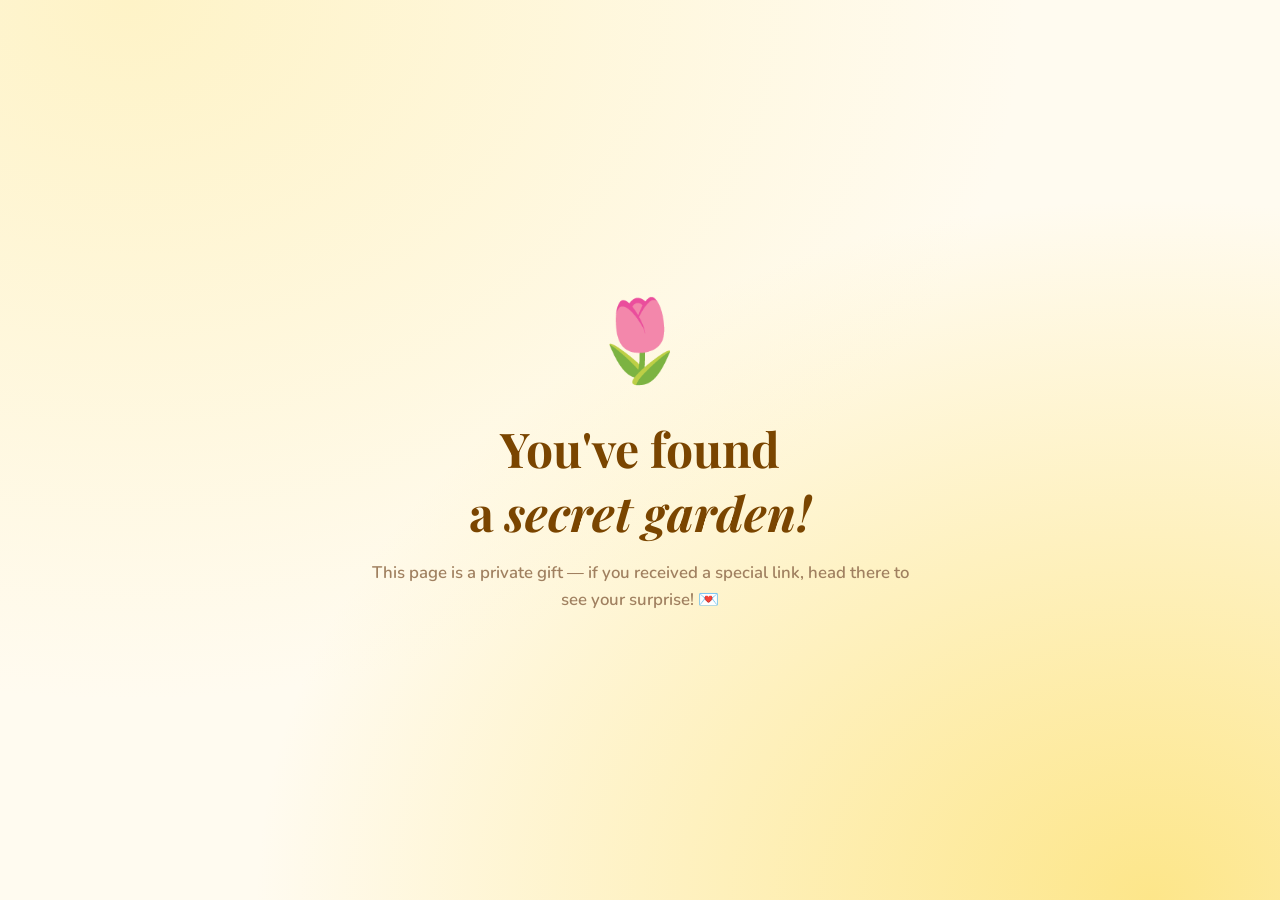
<file: tulip-gift/index.html>
<!DOCTYPE html>
<html lang="en">
<head>
  <meta charset="UTF-8" />
  <meta name="viewport" content="width=device-width, initial-scale=1.0" />
  <title>A Special Gift 🌷</title>
  <link rel="stylesheet" href="css/styles.css" />
  <style>
    :root {
      --bg:          #fffbf0;
      --heading:     #7a4500;
      --text:        #3d2b1f;
      --text-muted:  #a08060;
      --accent:      #f59e0b;
      --accent-text: #1a0e00;
      --card-bg:     #ffffff;
      --card-border: #fde8b0;
    }
    body {
      background: var(--bg);
      background-image:
        radial-gradient(ellipse at 10% 0%, #fef3c7 0%, transparent 55%),
        radial-gradient(ellipse at 90% 100%, #fde68a 0%, transparent 55%);
      justify-content: center;
      align-items: center;
      min-height: 100vh;
    }
    .landing {
      position: relative;
      z-index: 1;
      text-align: center;
      padding: 60px 24px;
      max-width: 600px;
      margin: 0 auto;
    }
    .landing .big-emoji {
      font-size: 5rem;
      display: block;
      margin-bottom: 20px;
    }
    .landing h1 {
      font-family: 'Playfair Display', Georgia, serif;
      font-size: clamp(2rem, 7vw, 3rem);
      color: var(--heading);
      margin-bottom: 16px;
    }
    .landing p {
      font-family: 'Nunito', sans-serif;
      font-size: 1.05rem;
      color: var(--text-muted);
      font-weight: 600;
      line-height: 1.6;
    }
  </style>
  <link href="https://fonts.googleapis.com/css2?family=Playfair+Display:ital,wght@0,700;1,700&family=Nunito:wght@600;800&display=swap" rel="stylesheet" />
</head>
<body>
  <div class="petal-bg"></div>
  <div class="landing">
    <span class="big-emoji">🌷</span>
    <h1>You've found<br>a <em>secret garden!</em></h1>
    <p>This page is a private gift — if you received a special link, head there to see your surprise! 💌</p>
  </div>
  <script src="js/petals.js"></script>
</body>
</html>
</file>
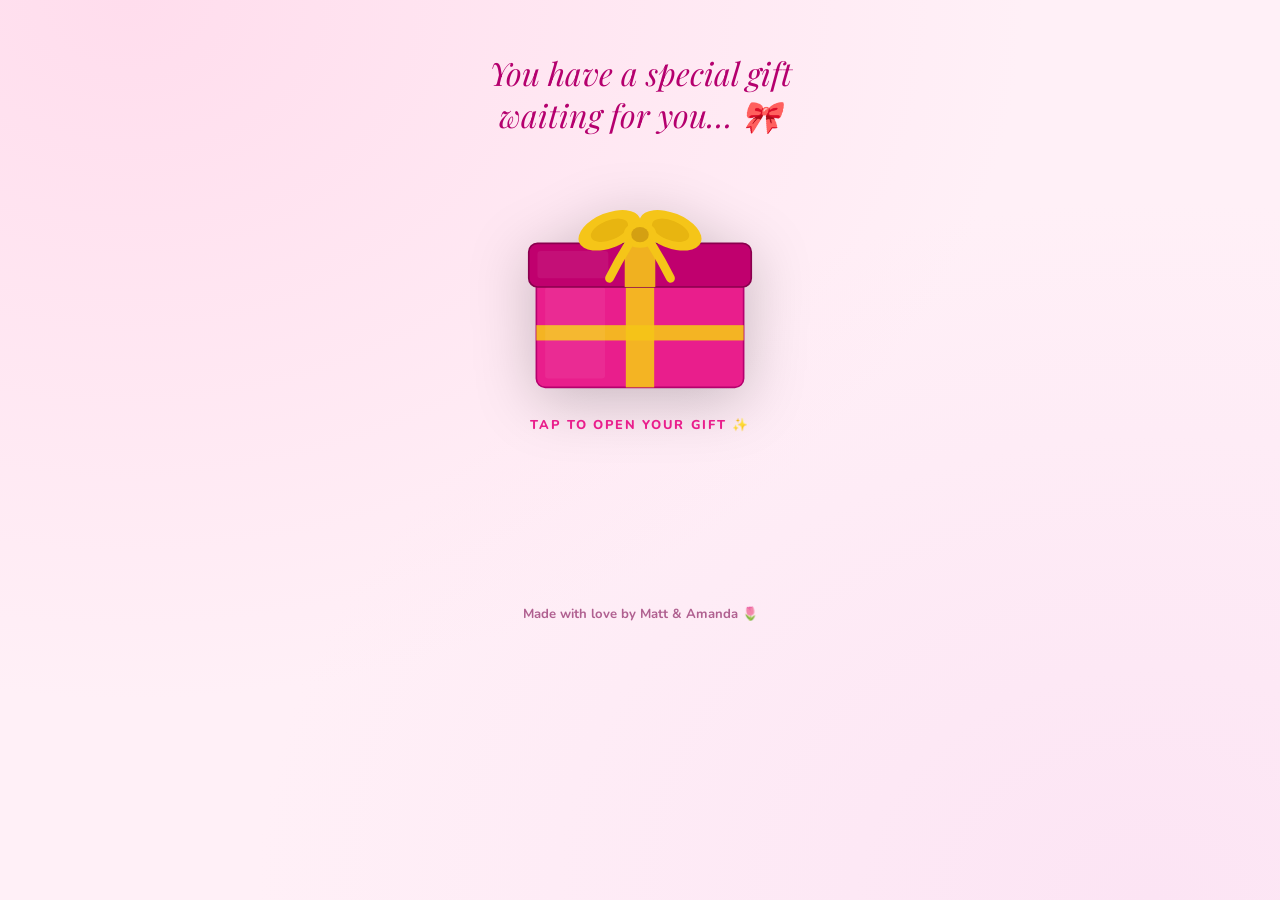
<file: tulip-gift/brittney/index.html>
<!DOCTYPE html>
<html lang="en">
<head>
  <meta charset="UTF-8" />
  <meta name="viewport" content="width=device-width, initial-scale=1.0" />
  <title>Happy Birthday, Brittney! 🎉</title>
  <link rel="stylesheet" href="../css/styles.css" />
  <style>
    :root {
      --bg:#fff0f7;--heading:#b5006e;--text:#2e0a20;
      --text-muted:#b06090;--accent:#e91e8c;--accent-text:#fff;
      --card-bg:#ffffff;--card-border:#f9c8e5;
    }
    body {
      background:var(--bg);
      background-image:
        radial-gradient(ellipse at 10% 0%,  #ffdded 0%, transparent 55%),
        radial-gradient(ellipse at 90% 100%, #fce4f4 0%, transparent 55%);
    }
    .tulip-card { transition: opacity 0.45s ease, transform 0.45s cubic-bezier(0.34,1.56,0.64,1); }
  </style>
</head>
<body>
  <div class="petal-bg" id="petalBg"></div>
  <section class="hero">
    <p class="prompt-text" id="promptText">You have a special gift<br>waiting for you… 🎀</p>
  </section>
  <div style="position:relative;z-index:1;display:flex;flex-direction:column;align-items:center;margin-bottom:8px;background:none;">
    <div class="gift-wrapper" id="giftWrapper" onclick="openBox()">
      <div class="shockwave" id="sw1"></div>
      <div class="shockwave shockwave2" id="sw2"></div>
      <svg class="box-svg" id="boxSvg" viewBox="0 0 220 210" xmlns="http://www.w3.org/2000/svg">
        <rect x="15" y="102" width="190" height="100" rx="8" fill="#e91e8c"/>
        <rect x="15" y="102" width="190" height="100" rx="8" fill="none" stroke="#b5006e" stroke-width="1.5"/>
        <rect x="97"  y="102" width="26" height="100" fill="#f5c518" opacity="0.9"/>
        <rect x="15"  y="145" width="190" height="14"  fill="#f5c518" opacity="0.9"/>
        <rect x="23"  y="110" width="55"  height="84"  rx="3" fill="white" opacity="0.06"/>
        <g id="lid-group">
          <rect x="8"   y="70" width="204" height="40" rx="8" fill="#c0006e"/>
          <rect x="8"   y="70" width="204" height="40" rx="8" fill="none" stroke="#8a004e" stroke-width="1.5"/>
          <rect x="96"  y="70" width="28"  height="40" fill="#f5c518" opacity="0.9"/>
          <rect x="16"  y="77" width="65"  height="25" rx="3" fill="white" opacity="0.06"/>
          <ellipse cx="82"  cy="58" rx="30" ry="16" fill="#f5c518" transform="rotate(-22 82 58)"/>
          <ellipse cx="82"  cy="58" rx="18" ry="9"  fill="#e8b510" transform="rotate(-22 82 58)"/>
          <ellipse cx="138" cy="58" rx="30" ry="16" fill="#f5c518" transform="rotate(22 138 58)"/>
          <ellipse cx="138" cy="58" rx="18" ry="9"  fill="#e8b510" transform="rotate(22 138 58)"/>
          <ellipse cx="110" cy="62" rx="15" ry="12" fill="#f5c518"/>
          <ellipse cx="110" cy="62" rx="8"  ry="7"  fill="#d4a012"/>
          <path d="M100 70 Q90 86 82 102"  stroke="#f5c518" stroke-width="8" fill="none" stroke-linecap="round"/>
          <path d="M120 70 Q130 86 138 102" stroke="#f5c518" stroke-width="8" fill="none" stroke-linecap="round"/>
        </g>
      </svg>
    </div>
    <div class="click-hint" id="clickHint">Tap to open your gift ✨</div>
    <div class="reveal-msg" id="revealMsg">
      <h2>Happy Birthday,<br><em>Brittney!</em> 🎀</h2>
      <p>We went international for your birthday! 🌷</p>
    </div>
  </div>

  <div class="post-reveal" id="postReveal">
    <div class="card" style="margin-top:32px;">
      <div class="card-label">A note from Matt &amp; Amanda</div>
      <p class="message">Brittney!! HAPPY BIRTHDAY!! 🎉🎀 Okay, we're very excited about this
        gift, and we hope you will be too — because we went international for
        your birthday this year. That's right. The Netherlands. For you.
        <br /><br />
        We picked out some truly gorgeous tulip bulbs because honestly, you
        deserve something that shows up and shows out every single year. That's
        kind of your thing, right? Just consistently bringing the energy,
        the love, and the good vibes — and now you've got flowers to match.
        <br /><br />
        Wishing you the best birthday yet. We love you so much! 🌷</p>
      <p class="signature">— Matt &amp; Amanda 💗</p>
    </div>

    <div class="gift-box">
      <div class="gift-reveal-card">
        <div class="gift-reveal-header">
          <h2>Dutch Tulip Bulbs from the Netherlands!</h2>
          <p>Premium bulbs hand-selected just for you — gorgeous color every spring.</p>
        </div>
        <div id="varietyGrid" style="background:rgba(255,255,255,0.96);border-radius:0 0 var(--radius) var(--radius);padding:clamp(16px,4vw,28px);"></div>
      </div>
    </div>

    <div class="origin-badge">
      <span class="origin-flag">🇳🇱</span>
      <div class="origin-text">
        <strong>Sourced from the Netherlands</strong>
        <span>Home of the world's finest tulip bulbs since the 1600s</span>
      </div>
    </div>

    <div class="cta-wrap">
      <a href="../pages/care-guide.html" class="cta-btn">
        <span class="btn-emoji">🌱</span>
        See Your Tulip Care Guide
      </a>
    </div>
  </div>

  <footer>Made with love by Matt &amp; Amanda 🌷</footer>

  <script>
    window.CONFETTI_COLORS = ['#e91e8c','#f5c518','#b5006e','#ffdded','#fff4a0','#ffadd8'];
    window.PAGE_KEY = 'brittney';
  </script>
  <script src="../js/tulips.js"></script>
  <script src="../js/reveal.js"></script>
  <script>
    var _base = window.openBox;
    window.openBox = function() {
      _base();
      setTimeout(function() {
        var pr = document.getElementById('postReveal');
        if (pr) {
          pr.classList.add('show');
          requestAnimationFrame(function() {
            requestAnimationFrame(function() {
              pr.style.opacity = '1';
              pr.style.transform = 'translateY(0)';
            });
          });
        }
      }, 1000);
      setTimeout(function() {
        var grid = document.getElementById('varietyGrid');
        if (!grid) return;
        window.buildVarietyGrid(window.PAGE_KEY, grid);
        window.animateCards();
      }, 1250);
    };
  </script>
</body>
</html>
</file>
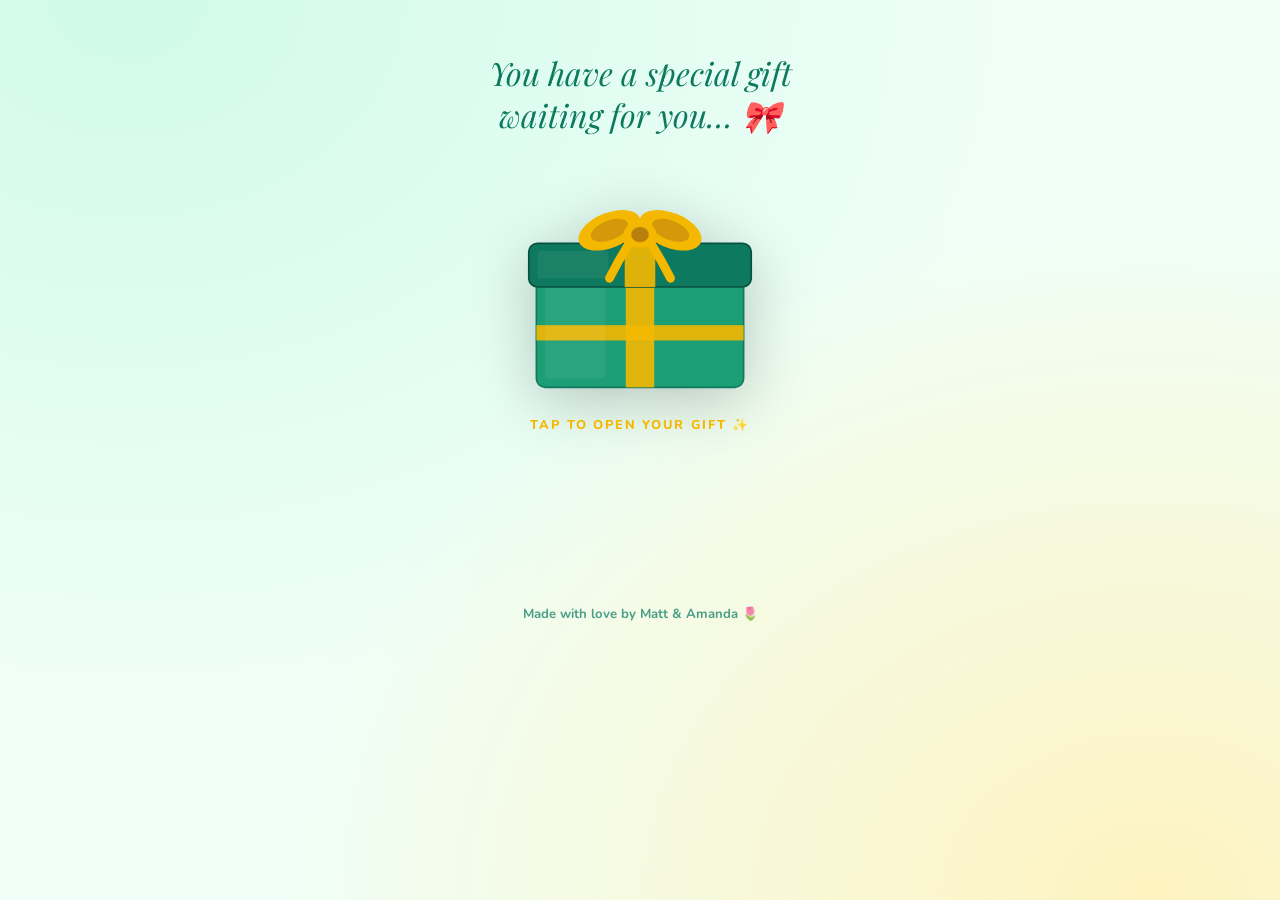
<file: tulip-gift/courtney/index.html>
<!DOCTYPE html>
<html lang="en">
<head>
  <meta charset="UTF-8" />
  <meta name="viewport" content="width=device-width, initial-scale=1.0" />
  <title>Happy Birthday, Courtney! 🎉</title>
  <link rel="stylesheet" href="../css/styles.css" />
  <style>
    :root {
      --bg:#f0fff8;--heading:#0d7a5f;--text:#0d2e26;
      --text-muted:#4a9e88;--accent:#f5b800;--accent-text:#1a1a00;
      --card-bg:#ffffff;--card-border:#b6f0de;
    }
    body {
      background:var(--bg);
      background-image:
        radial-gradient(ellipse at 10% 0%,  #d0faea 0%, transparent 55%),
        radial-gradient(ellipse at 90% 100%, #fef3c0 0%, transparent 55%);
    }
    .tulip-card { transition: opacity 0.45s ease, transform 0.45s cubic-bezier(0.34,1.56,0.64,1); }
  </style>
</head>
<body>
  <div class="petal-bg" id="petalBg"></div>
  <section class="hero">
    <p class="prompt-text" id="promptText">You have a special gift<br>waiting for you… 🎀</p>
  </section>
  <div style="position:relative;z-index:1;display:flex;flex-direction:column;align-items:center;margin-bottom:8px;background:none;">
    <div class="gift-wrapper" id="giftWrapper" onclick="openBox()">
      <div class="shockwave" id="sw1"></div>
      <div class="shockwave shockwave2" id="sw2"></div>
      <svg class="box-svg" id="boxSvg" viewBox="0 0 220 210" xmlns="http://www.w3.org/2000/svg">
        <rect x="15" y="102" width="190" height="100" rx="8" fill="#1d9e75"/>
        <rect x="15" y="102" width="190" height="100" rx="8" fill="none" stroke="#0d7a5f" stroke-width="1.5"/>
        <rect x="97"  y="102" width="26" height="100" fill="#f5b800" opacity="0.9"/>
        <rect x="15"  y="145" width="190" height="14"  fill="#f5b800" opacity="0.9"/>
        <rect x="23"  y="110" width="55"  height="84"  rx="3" fill="white" opacity="0.06"/>
        <g id="lid-group">
          <rect x="8"   y="70" width="204" height="40" rx="8" fill="#0d7a5f"/>
          <rect x="8"   y="70" width="204" height="40" rx="8" fill="none" stroke="#085040" stroke-width="1.5"/>
          <rect x="96"  y="70" width="28"  height="40" fill="#f5b800" opacity="0.9"/>
          <rect x="16"  y="77" width="65"  height="25" rx="3" fill="white" opacity="0.06"/>
          <ellipse cx="82"  cy="58" rx="30" ry="16" fill="#f5b800" transform="rotate(-22 82 58)"/>
          <ellipse cx="82"  cy="58" rx="18" ry="9"  fill="#d4980a" transform="rotate(-22 82 58)"/>
          <ellipse cx="138" cy="58" rx="30" ry="16" fill="#f5b800" transform="rotate(22 138 58)"/>
          <ellipse cx="138" cy="58" rx="18" ry="9"  fill="#d4980a" transform="rotate(22 138 58)"/>
          <ellipse cx="110" cy="62" rx="15" ry="12" fill="#f5b800"/>
          <ellipse cx="110" cy="62" rx="8"  ry="7"  fill="#b8800a"/>
          <path d="M100 70 Q90 86 82 102"  stroke="#f5b800" stroke-width="8" fill="none" stroke-linecap="round"/>
          <path d="M120 70 Q130 86 138 102" stroke="#f5b800" stroke-width="8" fill="none" stroke-linecap="round"/>
        </g>
      </svg>
    </div>
    <div class="click-hint" id="clickHint">Tap to open your gift ✨</div>
    <div class="reveal-msg" id="revealMsg">
      <h2>Happy Birthday,<br><em>Courtney!</em> 🎉</h2>
      <p>We got you something that keeps on giving! 🌷</p>
    </div>
  </div>

  <div class="post-reveal" id="postReveal">
    <div class="card" style="margin-top:32px;">
      <div class="card-label">A note from Matt &amp; Amanda</div>
      <p class="message">Courtney! Happy Birthday!! 🎉 We wanted to do something a little
        different this year — something that doesn't just last a day or get
        eaten in five minutes (though cake is great too, tbh).
        <br /><br />
        So we got you tulip bulbs. From the Netherlands. Yes, the actual
        Netherlands. Because you deserve something that's going to show up for
        you every single spring and remind you how awesome you are. Every year,
        a new bloom — just like you keep getting better with age. 😄
        <br /><br />
        Hope your birthday is as bright and beautiful as you are. We love you!</p>
      <p class="signature">— Matt &amp; Amanda 🎉</p>
    </div>

    <div class="gift-box">
      <div class="gift-reveal-card">
        <div class="gift-reveal-header">
          <h2>Dutch Tulip Bulbs from the Netherlands!</h2>
          <p>Premium bulbs hand-selected just for you — gorgeous color every spring.</p>
        </div>
        <div id="varietyGrid" style="background:rgba(255,255,255,0.96);border-radius:0 0 var(--radius) var(--radius);padding:clamp(16px,4vw,28px);"></div>
      </div>
    </div>

    <div class="origin-badge">
      <span class="origin-flag">🇳🇱</span>
      <div class="origin-text">
        <strong>Sourced from the Netherlands</strong>
        <span>Home of the world's finest tulip bulbs since the 1600s</span>
      </div>
    </div>

    <div class="cta-wrap">
      <a href="../pages/care-guide.html" class="cta-btn">
        <span class="btn-emoji">🌱</span>
        See Your Tulip Care Guide
      </a>
    </div>
  </div>

  <footer>Made with love by Matt &amp; Amanda 🌷</footer>

  <script>
    window.CONFETTI_COLORS = ['#1d9e75','#f5b800','#0d7a5f','#d0faea','#fff4a0','#6edcb4'];
    window.PAGE_KEY = 'courtney';
  </script>
  <script src="../js/tulips.js"></script>
  <script src="../js/reveal.js"></script>
  <script>
    var _base = window.openBox;
    window.openBox = function() {
      _base();
      setTimeout(function() {
        var pr = document.getElementById('postReveal');
        if (pr) {
          pr.classList.add('show');
          requestAnimationFrame(function() {
            requestAnimationFrame(function() {
              pr.style.opacity = '1';
              pr.style.transform = 'translateY(0)';
            });
          });
        }
      }, 1000);
      setTimeout(function() {
        var grid = document.getElementById('varietyGrid');
        if (!grid) return;
        window.buildVarietyGrid(window.PAGE_KEY, grid);
        window.animateCards();
      }, 1250);
    };
  </script>
</body>
</html>
</file>
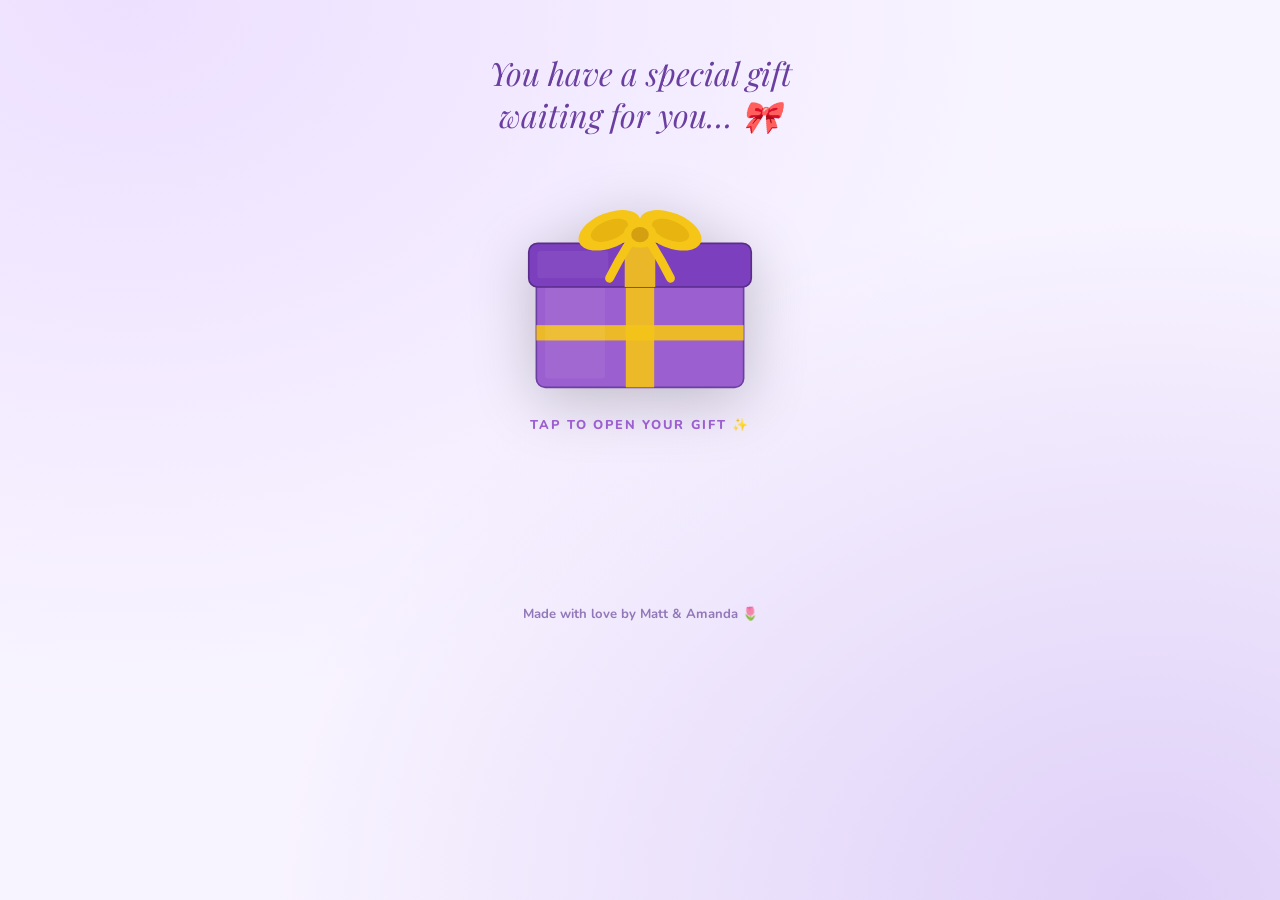
<file: tulip-gift/maw/index.html>
<!DOCTYPE html>
<html lang="en"> 
<head>
  <meta charset="UTF-8" />
  <meta name="viewport" content="width=device-width, initial-scale=1.0" />
  <title>Happy Mother's Day, Maw! 🌷</title>
  <link rel="stylesheet" href="../css/styles.css" />
  <style>
    :root {
      --bg:#f8f4ff;--heading:#6b3fa0;--text:#2d2040;
      --text-muted:#9278b8;--accent:#9b5fcf;--accent-text:#fff;
      --card-bg:#ffffff;--card-border:#e0cff5;
    }
    body {
      background:var(--bg);
      background-image:
        radial-gradient(ellipse at 10% 0%,  #ede0ff 0%, transparent 55%),
        radial-gradient(ellipse at 90% 100%, #dfd0f8 0%, transparent 55%);
    }
    .tulip-card { transition: opacity 0.45s ease, transform 0.45s cubic-bezier(0.34,1.56,0.64,1); }
  </style>
</head>
<body>
  <div class="petal-bg" id="petalBg"></div>
  <section class="hero">
    <p class="prompt-text" id="promptText">You have a special gift<br>waiting for you… 🎀</p>
  </section>
  <div style="position:relative;z-index:1;display:flex;flex-direction:column;align-items:center;margin-bottom:8px;background:none;">
    <div class="gift-wrapper" id="giftWrapper" onclick="openBox()">
      <div class="shockwave" id="sw1"></div>
      <div class="shockwave shockwave2" id="sw2"></div>
      <svg class="box-svg" id="boxSvg" viewBox="0 0 220 210" xmlns="http://www.w3.org/2000/svg">
        <rect x="15" y="102" width="190" height="100" rx="8" fill="#9b5fcf"/>
        <rect x="15" y="102" width="190" height="100" rx="8" fill="none" stroke="#6b3fa0" stroke-width="1.5"/>
        <rect x="97"  y="102" width="26" height="100" fill="#f5c518" opacity="0.9"/>
        <rect x="15"  y="145" width="190" height="14"  fill="#f5c518" opacity="0.9"/>
        <rect x="23"  y="110" width="55"  height="84"  rx="3" fill="white" opacity="0.06"/>
        <g id="lid-group">
          <rect x="8"   y="70" width="204" height="40" rx="8" fill="#7c3fbd"/>
          <rect x="8"   y="70" width="204" height="40" rx="8" fill="none" stroke="#5a2d8a" stroke-width="1.5"/>
          <rect x="96"  y="70" width="28"  height="40" fill="#f5c518" opacity="0.9"/>
          <rect x="16"  y="77" width="65"  height="25" rx="3" fill="white" opacity="0.06"/>
          <ellipse cx="82"  cy="58" rx="30" ry="16" fill="#f5c518" transform="rotate(-22 82 58)"/>
          <ellipse cx="82"  cy="58" rx="18" ry="9"  fill="#e8b510" transform="rotate(-22 82 58)"/>
          <ellipse cx="138" cy="58" rx="30" ry="16" fill="#f5c518" transform="rotate(22 138 58)"/>
          <ellipse cx="138" cy="58" rx="18" ry="9"  fill="#e8b510" transform="rotate(22 138 58)"/>
          <ellipse cx="110" cy="62" rx="15" ry="12" fill="#f5c518"/>
          <ellipse cx="110" cy="62" rx="8"  ry="7"  fill="#d4a012"/>
          <path d="M100 70 Q90 86 82 102"  stroke="#f5c518" stroke-width="8" fill="none" stroke-linecap="round"/>
          <path d="M120 70 Q130 86 138 102" stroke="#f5c518" stroke-width="8" fill="none" stroke-linecap="round"/>
        </g>
      </svg>
    </div>
    <div class="click-hint" id="clickHint">Tap to open your gift ✨</div>
    <div class="reveal-msg" id="revealMsg">
      <h2>Happy Mother's Day,<br><em>Maw!</em> 💜</h2>
      <p>Something beautiful is on its way to you.</p>
    </div>
  </div>

  <div class="post-reveal" id="postReveal">
    <div class="card" style="margin-top:32px;">
      <div class="card-label">A note from Matt &amp; Amanda</div>
      <p class="message">Maw — you are one of a kind. The way you love your family is something
        truly special, and we are so grateful every single day that we get to
        have you in our corner. Your warmth, your wisdom, and your sweet spirit
        make every room brighter just by you being in it.
        <br /><br />
        We wanted to give you something as beautiful and enduring as you are —
        so we picked out some gorgeous tulip bulbs all the way from the
        Netherlands. Plant them, watch them grow, and know that every bloom is
        a little reminder of how much we love you.
        <br /><br />
        Happy Mother's Day, Maw. You deserve all the flowers. 🌷</p>
      <p class="signature">— Matt &amp; Amanda 💜</p>
    </div>

    <div class="gift-box">
      <div class="gift-reveal-card">
        <div class="gift-reveal-header">
          <h2>Dutch Tulip Bulbs from the Netherlands!</h2>
          <p>Premium bulbs hand-selected just for you — gorgeous color every spring.</p>
        </div>
        <div id="varietyGrid" style="background:rgba(255,255,255,0.96);border-radius:0 0 var(--radius) var(--radius);padding:clamp(16px,4vw,28px);"></div>
      </div>
    </div>

    <div class="origin-badge">
      <span class="origin-flag">🇳🇱</span>
      <div class="origin-text">
        <strong>Sourced from the Netherlands</strong>
        <span>Home of the world's finest tulip bulbs since the 1600s</span>
      </div>
    </div>

    <div class="cta-wrap">
      <a href="../pages/care-guide.html" class="cta-btn">
        <span class="btn-emoji">🌱</span>
        See Your Tulip Care Guide
      </a>
    </div>
  </div>

  <footer>Made with love by Matt &amp; Amanda 🌷</footer>

  <script>
    window.CONFETTI_COLORS = ['#9b5fcf','#f5c518','#6b3fa0','#e0cff5','#fff4a0','#c9a0f0'];
    window.PAGE_KEY = 'maw';
  </script>
  <script src="../js/tulips.js"></script>
  <script src="../js/reveal.js"></script>
  <script>
    var _base = window.openBox;
    window.openBox = function() {
      _base();
      setTimeout(function() {
        var pr = document.getElementById('postReveal');
        if (pr) {
          pr.classList.add('show');
          requestAnimationFrame(function() {
            requestAnimationFrame(function() {
              pr.style.opacity = '1';
              pr.style.transform = 'translateY(0)';
            });
          });
        }
      }, 1000);
      setTimeout(function() {
        var grid = document.getElementById('varietyGrid');
        if (!grid) return;
        window.buildVarietyGrid(window.PAGE_KEY, grid);
        window.animateCards();
      }, 1250);
    };
  </script>
</body>
</html>
</file>
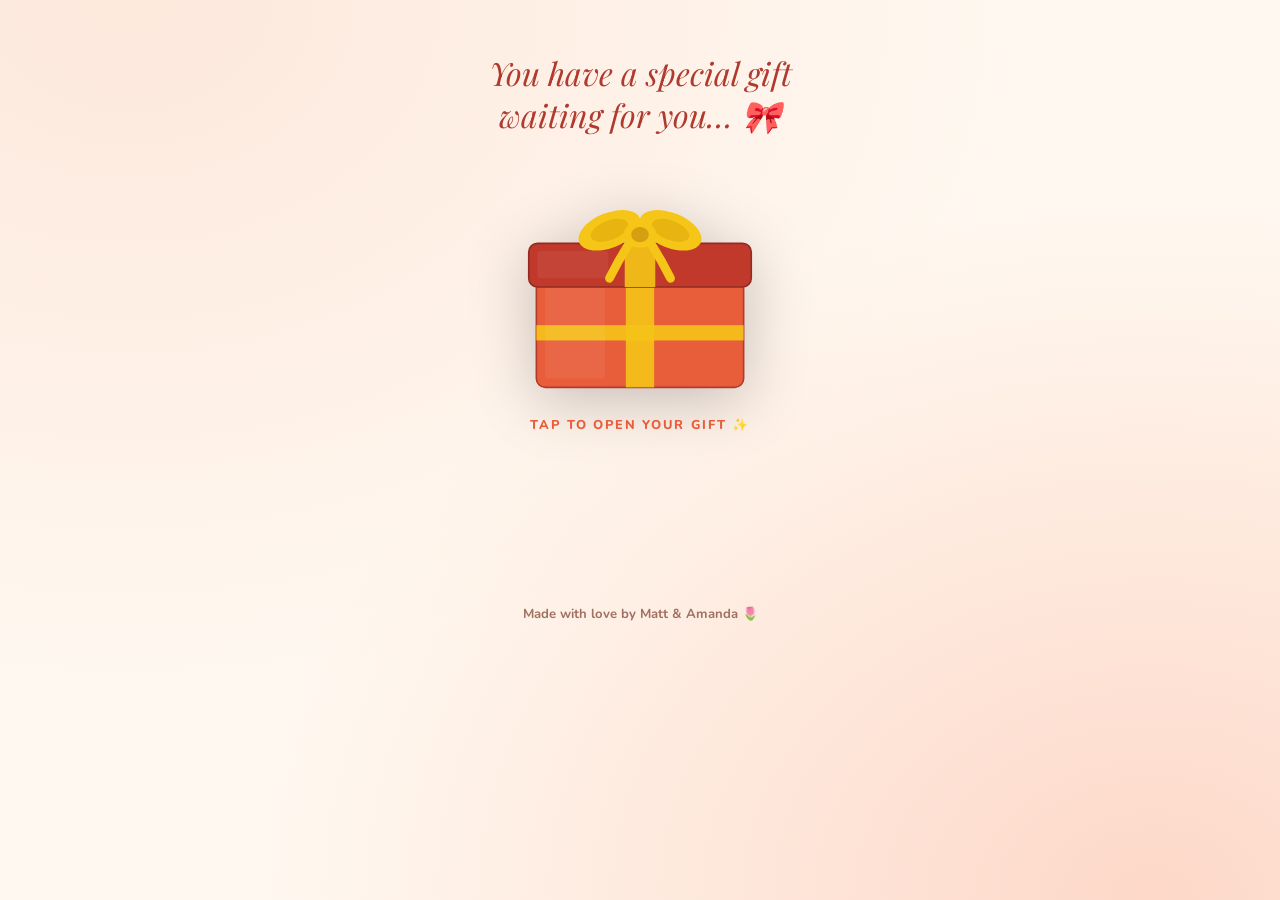
<file: tulip-gift/mom/index.html>
<!DOCTYPE html>
<html lang="en">
<head>
  <meta charset="UTF-8" />
  <meta name="viewport" content="width=device-width, initial-scale=1.0" />
  <title>Happy Mother's Day, Mom! 🌷</title>
  <link rel="stylesheet" href="../css/styles.css" />
  <style>
    :root {
      --bg:#fff8f0;--heading:#b03a2e;--text:#3d2b1f;
      --text-muted:#a07060;--accent:#e85d3a;--accent-text:#fff;
      --card-bg:#ffffff;--card-border:#fcd5c0;
    }
    body {
      background:var(--bg);
      background-image:
        radial-gradient(ellipse at 10% 0%,  #fde8dc 0%, transparent 55%),
        radial-gradient(ellipse at 90% 100%, #fdd8c8 0%, transparent 55%);
    }
    .tulip-card { transition: opacity 0.45s ease, transform 0.45s cubic-bezier(0.34,1.56,0.64,1); }
  </style>
</head>
<body>
  <div class="petal-bg" id="petalBg"></div>
  <section class="hero">
    <p class="prompt-text" id="promptText">You have a special gift<br>waiting for you… 🎀</p>
  </section>
  <div style="position:relative;z-index:1;display:flex;flex-direction:column;align-items:center;margin-bottom:8px;background:none;">
    <div class="gift-wrapper" id="giftWrapper" onclick="openBox()">
      <div class="shockwave" id="sw1"></div>
      <div class="shockwave shockwave2" id="sw2"></div>
      <svg class="box-svg" id="boxSvg" viewBox="0 0 220 210" xmlns="http://www.w3.org/2000/svg">
        <rect x="15" y="102" width="190" height="100" rx="8" fill="#e85d3a"/>
        <rect x="15" y="102" width="190" height="100" rx="8" fill="none" stroke="#b03a2e" stroke-width="1.5"/>
        <rect x="97"  y="102" width="26" height="100" fill="#f5c518" opacity="0.9"/>
        <rect x="15"  y="145" width="190" height="14"  fill="#f5c518" opacity="0.9"/>
        <rect x="23"  y="110" width="55"  height="84"  rx="3" fill="white" opacity="0.06"/>
        <g id="lid-group">
          <rect x="8"   y="70" width="204" height="40" rx="8" fill="#c0392b"/>
          <rect x="8"   y="70" width="204" height="40" rx="8" fill="none" stroke="#922b21" stroke-width="1.5"/>
          <rect x="96"  y="70" width="28"  height="40" fill="#f5c518" opacity="0.9"/>
          <rect x="16"  y="77" width="65"  height="25" rx="3" fill="white" opacity="0.06"/>
          <ellipse cx="82"  cy="58" rx="30" ry="16" fill="#f5c518" transform="rotate(-22 82 58)"/>
          <ellipse cx="82"  cy="58" rx="18" ry="9"  fill="#e8b510" transform="rotate(-22 82 58)"/>
          <ellipse cx="138" cy="58" rx="30" ry="16" fill="#f5c518" transform="rotate(22 138 58)"/>
          <ellipse cx="138" cy="58" rx="18" ry="9"  fill="#e8b510" transform="rotate(22 138 58)"/>
          <ellipse cx="110" cy="62" rx="15" ry="12" fill="#f5c518"/>
          <ellipse cx="110" cy="62" rx="8"  ry="7"  fill="#d4a012"/>
          <path d="M100 70 Q90 86 82 102"  stroke="#f5c518" stroke-width="8" fill="none" stroke-linecap="round"/>
          <path d="M120 70 Q130 86 138 102" stroke="#f5c518" stroke-width="8" fill="none" stroke-linecap="round"/>
        </g>
      </svg>
    </div>
    <div class="click-hint" id="clickHint">Tap to open your gift ✨</div>
    <div class="reveal-msg" id="revealMsg">
      <h2>Happy Mother's Day,<br><em>Mom!</em> 🌷</h2>
      <p>Something beautiful is on its way to you.</p>
    </div>
  </div>

  <div class="post-reveal" id="postReveal">
    <div class="card" style="margin-top:32px;">
      <div class="card-label">A note from Matt &amp; Amanda</div>
      <p class="message">Mom — there are no words big enough to describe what you mean to us.
        You've given us so much: your time, your patience, your laughter, and
        your never-ending love. We wanted to give you something that grows and
        blooms, just like everything you've planted in our lives.
        <br /><br />
        So we went all the way to the Netherlands to find you the perfect tulip
        bulbs — the kind that put on a real show every spring. Every year when
        they come up, we hope they remind you just how much you are loved.
        <br /><br />
        Happy Mother's Day. We are so lucky to call you ours. 🌷</p>
      <p class="signature">— Matt &amp; Amanda ❤️</p>
    </div>

    <div class="gift-box">
      <div class="gift-reveal-card">
        <div class="gift-reveal-header">
          <h2>Dutch Tulip Bulbs from the Netherlands!</h2>
          <p>Premium bulbs hand-selected just for you — gorgeous color every spring.</p>
        </div>
        <div id="varietyGrid" style="background:rgba(255,255,255,0.96);border-radius:0 0 var(--radius) var(--radius);padding:clamp(16px,4vw,28px);"></div>
      </div>
    </div>

    <div class="origin-badge">
      <span class="origin-flag">🇳🇱</span>
      <div class="origin-text">
        <strong>Sourced from the Netherlands</strong>
        <span>Home of the world's finest tulip bulbs since the 1600s</span>
      </div>
    </div>

    <div class="cta-wrap">
      <a href="../pages/care-guide.html" class="cta-btn">
        <span class="btn-emoji">🌱</span>
        See Your Tulip Care Guide
      </a>
    </div>
  </div>

  <footer>Made with love by Matt &amp; Amanda 🌷</footer>

  <script>
    window.CONFETTI_COLORS = ['#e85d3a','#f5c518','#b03a2e','#ffd6cc','#fff4a0','#ff8c6b'];
    window.PAGE_KEY = 'mom';
  </script>
  <script src="../js/tulips.js"></script>
  <script src="../js/reveal.js"></script>
  <script>
    var _base = window.openBox;
    window.openBox = function() {
      _base();
      setTimeout(function() {
        var pr = document.getElementById('postReveal');
        if (pr) {
          pr.classList.add('show');        // display:none → display:flex
          // Double rAF: first frame registers the display change,
          // second frame lets the CSS transition see the opacity change
          requestAnimationFrame(function() {
            requestAnimationFrame(function() {
              pr.style.opacity = '1';
              pr.style.transform = 'translateY(0)';
            });
          });
        }
      }, 1000);
      setTimeout(function() {
        var grid = document.getElementById('varietyGrid');
        if (!grid) return;
        window.buildVarietyGrid(window.PAGE_KEY, grid);
        window.animateCards();
      }, 1250);
    };
  </script>
</body>
</html>
</file>
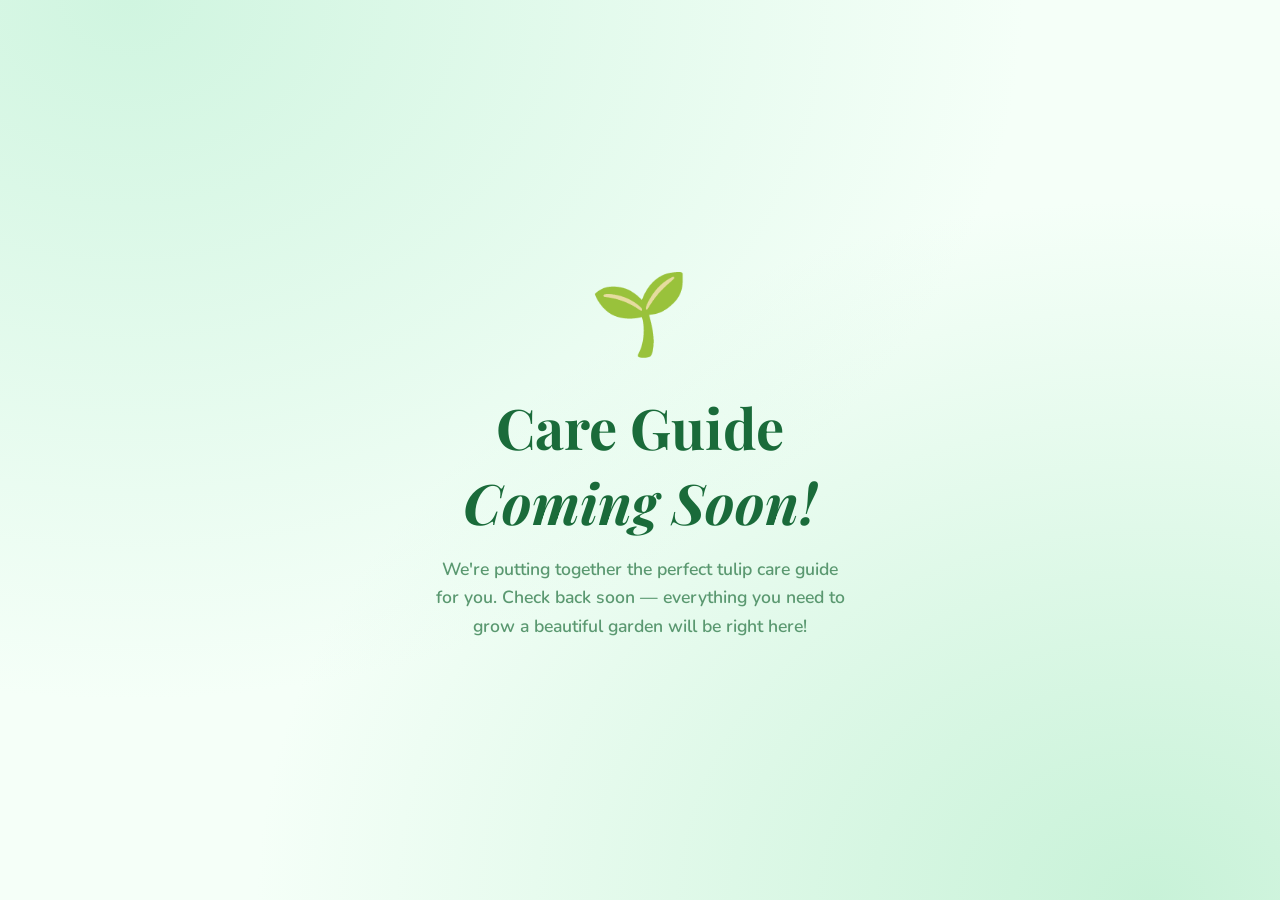
<file: tulip-gift/pages/care-guide.html>
<!DOCTYPE html>
<html lang="en">
<head>
  <meta charset="UTF-8" />
  <meta name="viewport" content="width=device-width, initial-scale=1.0" />
  <title>Tulip Care Guide 🌷</title>
  <link rel="stylesheet" href="../css/styles.css" />
  <style>
    :root {
      --bg:          #f5fff8;
      --heading:     #1a6b3a;
      --text:        #183022;
      --text-muted:  #5a9870;
      --accent:      #2db560;
      --accent-text: #fff;
      --card-bg:     #ffffff;
      --card-border: #b8e8cc;
    }
    body {
      background: var(--bg);
      background-image:
        radial-gradient(ellipse at 10% 0%, #d0f5e0 0%, transparent 55%),
        radial-gradient(ellipse at 90% 100%, #c8f2d8 0%, transparent 55%);
      justify-content: center;
      align-items: center;
      min-height: 100vh;
    }
    .coming-soon {
      position: relative;
      z-index: 1;
      text-align: center;
      padding: 60px 24px;
    }
    .coming-soon .big-emoji {
      font-size: 5rem;
      display: block;
      margin-bottom: 20px;
      animation: bounceIn 0.7s cubic-bezier(0.34,1.56,0.64,1) both;
    }
    @keyframes bounceIn {
      from { transform: scale(0.3); opacity: 0; }
      to   { transform: scale(1);   opacity: 1; }
    }
    .coming-soon h1 {
      font-family: 'Playfair Display', Georgia, serif;
      font-size: clamp(2rem, 7vw, 3.5rem);
      color: var(--heading);
      margin-bottom: 16px;
    }
    .coming-soon p {
      font-family: 'Nunito', sans-serif;
      font-size: 1.1rem;
      color: var(--text-muted);
      font-weight: 600;
      max-width: 420px;
      margin: 0 auto;
      line-height: 1.6;
    }
  </style>
  <link href="https://fonts.googleapis.com/css2?family=Playfair+Display:ital,wght@0,700;1,700&family=Nunito:wght@600;800&display=swap" rel="stylesheet" />
</head>
<body>
  <div class="petal-bg"></div>
  <div class="coming-soon">
    <span class="big-emoji">🌱</span>
    <h1>Care Guide<br><em>Coming Soon!</em></h1>
    <p>We're putting together the perfect tulip care guide for you. Check back soon — everything you need to grow a beautiful garden will be right here!</p>
  </div>
  <script src="../js/petals.js"></script>
</body>
</html>
</file>
<file: tulip-gift/css/styles.css>
@import url('https://fonts.googleapis.com/css2?family=Playfair+Display:ital,wght@0,700;0,900;1,700&family=Nunito:wght@400;600;700;800&display=swap');

/* ── RESET & BASE ── */
*, *::before, *::after { box-sizing: border-box; margin: 0; padding: 0; }

:root {
  --font-display: 'Playfair Display', Georgia, serif;
  --font-body: 'Nunito', sans-serif;
  --radius: 24px;
  --shadow: 0 8px 40px rgba(0,0,0,0.13);
  --shadow-lg: 0 20px 60px rgba(0,0,0,0.18);
}

html { scroll-behavior: smooth; }

body {
  font-family: var(--font-body);
  min-height: 100vh;
  display: flex;
  flex-direction: column;
  align-items: center;
  overflow-x: hidden;
  background: var(--bg);
}

/* ── FLOATING PETALS ── */
.petal-bg {
  position: fixed;
  inset: 0;
  pointer-events: none;
  z-index: 0;
  overflow: hidden;
}

.petal {
  position: absolute;
  font-size: 1.8rem;
  opacity: 0;
  animation: floatPetal linear infinite;
  animation-play-state: paused;
  user-select: none;
}

.petal.active {
  animation-play-state: running;
}

@keyframes floatPetal {
  0%   { transform: translateY(110vh) rotate(0deg);   opacity: 0; }
  5%   { opacity: 0.7; }
  95%  { opacity: 0.6; }
  100% { transform: translateY(-10vh) rotate(720deg); opacity: 0; }
}

/* ── GIFT BOX WRAPPER ── */
.gift-wrapper {
  position: relative;
  cursor: pointer;
  user-select: none;
  -webkit-tap-highlight-color: transparent;
  z-index: 1;
  background: none;
  border: none;
  padding: 0;
  border-radius: 0;
  display: inline-block;
  line-height: 0;
}

.gift-wrapper:not([data-opened]):hover .box-svg {
  animation: wiggle 0.45s ease forwards;
}
.gift-wrapper:active .box-svg { transform: scale(0.96); }

@keyframes wiggle {
  0%,100% { transform: scale(1.04) rotate(0deg); }
  25%      { transform: scale(1.04) rotate(-5deg); }
  75%      { transform: scale(1.04) rotate(5deg); }
}

.box-svg {
  width: clamp(180px, 45vw, 240px);
  height: auto;
  display: block;
  transition: transform 0.15s ease;
  filter: drop-shadow(0 12px 30px rgba(0,0,0,0.22));
  background: none;
}

/* ── LID FLY-OFF ── */
#lid-group { transform-origin: 110px 52px; }
#lid-group.fly-off {
  animation: lidFly 0.55s cubic-bezier(0.5,-0.3,0.7,0.8) forwards;
}
@keyframes lidFly {
  0%   { transform: rotate(0deg)   translate(0,0);           opacity: 1; }
  20%  { transform: rotate(-25deg) translate(-10px,-30px);   opacity: 1; }
  60%  { transform: rotate(-60deg) translate(-90px,-160px);  opacity: 0.7; }
  100% { transform: rotate(-90deg) translate(-160px,-280px); opacity: 0; }
}

/* ── BOX SHAKE ── */
.gift-wrapper.shake .box-svg { animation: boxShake 0.35s ease; }
@keyframes boxShake {
  0%,100% { transform: translateX(0); }
  15%     { transform: translateX(-8px) rotate(-3deg); }
  30%     { transform: translateX(10px) rotate(3deg); }
  50%     { transform: translateX(-6px) rotate(-2deg); }
  70%     { transform: translateX(8px)  rotate(2deg); }
  90%     { transform: translateX(-3px); }
}

/* ── SHOCKWAVE ── */
.shockwave {
  position: absolute;
  top: 50%; left: 50%;
  width: 20px; height: 20px;
  margin: -10px 0 0 -10px;
  border-radius: 50%;
  border: 3px solid var(--accent, #f5c518);
  opacity: 0;
  pointer-events: none;
  z-index: 20;
}
.shockwave.pop { animation: shockExpand 0.55s ease-out forwards; }
@keyframes shockExpand {
  0%   { transform: scale(0.5); opacity: 0.9; border-width: 5px; }
  100% { transform: scale(12);  opacity: 0;   border-width: 1px; }
}
.shockwave2.pop { animation: shockExpand2 0.7s ease-out 0.1s forwards; }
@keyframes shockExpand2 {
  0%   { transform: scale(0.3); opacity: 0.6; border-width: 4px; }
  100% { transform: scale(14);  opacity: 0;   border-width: 0.5px; }
}

/* ── CONFETTI ── */
@keyframes confettiFall {
  0%   { opacity: 1; transform: translateY(0)    rotate(0deg)   scale(1); }
  80%  { opacity: 1; }
  100% { opacity: 0; transform: translateY(360px) rotate(600deg) scale(0.4); }
}

/* ── PROMPT TEXT ── */
.prompt-text {
  font-family: var(--font-display);
  font-style: italic;
  font-size: clamp(1.4rem, 5vw, 2rem);
  color: var(--heading);
  margin-bottom: 32px;
  line-height: 1.3;
  transition: opacity 0.4s ease;
  position: relative;
  z-index: 1;
  text-align: center;
}
.prompt-text.hidden { opacity: 0; pointer-events: none; }

/* ── CLICK HINT ── */
.click-hint {
  margin-top: 20px;
  font-size: 0.8rem;
  font-weight: 800;
  letter-spacing: 0.13em;
  text-transform: uppercase;
  color: var(--accent, #e85d3a);
  animation: pulse 2s ease-in-out infinite;
  transition: opacity 0.4s ease;
  position: relative;
  z-index: 1;
}
.click-hint.hidden { opacity: 0; pointer-events: none; }
@keyframes pulse { 0%,100%{opacity:1} 50%{opacity:0.35} }

/* ── REVEAL MESSAGE ── */
.reveal-msg {
  margin-top: 32px;
  opacity: 0;
  transform: translateY(18px);
  transition: opacity 0.7s ease 1s, transform 0.7s ease 1s;
  max-width: 380px;
  position: relative;
  z-index: 1;
  text-align: center;
}
.reveal-msg.show { opacity: 1; transform: translateY(0); }
.reveal-msg h2 {
  font-family: var(--font-display);
  font-size: clamp(1.4rem, 5vw, 2rem);
  color: var(--heading);
  margin-bottom: 8px;
  line-height: 1.2;
}
.reveal-msg p {
  font-size: 0.97rem;
  font-weight: 700;
  color: var(--text-muted);
  line-height: 1.65;
}

/* ── POST-REVEAL CONTENT ──
   KEY FIX: display:none on load so the section takes up zero layout height.
   Switching to display:flex (via .show) lets the page grow naturally when the
   box is opened. opacity + transform then handle the fade-in animation.
── */
.post-reveal {
  display: none;            /* takes up NO space before box is opened */
  opacity: 0;
  transform: translateY(24px);
  width: 100%;
  flex-direction: column;
  align-items: center;
  /* transition fires after display:none → display:flex reflow */
  transition: opacity 0.8s ease, transform 0.8s ease;
}

.post-reveal.show {
  display: flex;            /* now occupies space and participates in layout */
  opacity: 1;
  pointer-events: auto;
  transform: translateY(0);
}

/* ── HERO ── */
.hero {
  position: relative;
  z-index: 1;
  width: 100%;
  max-width: 820px;
  margin: 52px auto 0;
  padding: 0 24px;
  text-align: center;
}

.tag-pill {
  display: inline-block;
  background: var(--accent);
  color: var(--accent-text);
  font-family: var(--font-body);
  font-weight: 800;
  font-size: 0.78rem;
  letter-spacing: 0.12em;
  text-transform: uppercase;
  padding: 6px 18px;
  border-radius: 99px;
  margin-bottom: 18px;
}

/* ── CARD ── */
.card {
  position: relative;
  z-index: 1;
  background: var(--card-bg);
  border-radius: var(--radius);
  box-shadow: var(--shadow-lg);
  padding: clamp(28px, 6vw, 52px);
  max-width: 720px;
  width: calc(100% - 48px);
  margin: 0 auto 32px;
  border: 2px solid var(--card-border);
}

.card-label {
  font-size: 0.72rem;
  font-weight: 800;
  letter-spacing: 0.14em;
  text-transform: uppercase;
  color: var(--accent);
  margin-bottom: 12px;
}

.message {
  font-size: clamp(1rem, 2.5vw, 1.18rem);
  line-height: 1.75;
  color: var(--text);
  font-weight: 600;
}

.signature {
  margin-top: 24px;
  font-family: var(--font-display);
  font-style: italic;
  font-size: 1.3rem;
  color: var(--heading);
  text-align: right;
}

/* ── GIFT REVEAL CARD ── */
.gift-box {
  position: relative;
  z-index: 1;
  text-align: center;
  max-width: 720px;
  width: calc(100% - 48px);
  margin: 0 auto 32px;
}

.gift-reveal-card {
  background: var(--accent);
  color: var(--accent-text);
  border-radius: var(--radius);
  overflow: hidden;
  position: relative;
}

.gift-reveal-card::before {
  content: '';
  position: absolute;
  inset: 0;
  background: repeating-linear-gradient(
    45deg, transparent, transparent 8px,
    rgba(255,255,255,0.06) 8px, rgba(255,255,255,0.06) 16px
  );
  pointer-events: none;
}

.gift-reveal-header {
  padding: clamp(24px, 5vw, 40px) clamp(24px, 5vw, 40px) 20px;
  text-align: center;
  position: relative;
}

.gift-icon {
  font-size: clamp(2.5rem, 7vw, 4rem);
  margin-bottom: 12px;
  display: block;
}

.gift-reveal-card h2 {
  font-family: var(--font-display);
  font-size: clamp(1.3rem, 4vw, 2rem);
  margin-bottom: 8px;
  position: relative;
}

.gift-reveal-card p {
  font-size: clamp(0.9rem, 2.5vw, 1.05rem);
  font-weight: 600;
  opacity: 0.9;
  position: relative;
  line-height: 1.6;
}

#varietyGrid {
  background: rgba(255,255,255,0.96);
  border-radius: 0 0 var(--radius) var(--radius);
  padding: clamp(16px, 4vw, 28px);
  position: relative;
}

/* ── ORIGIN BADGE ── */
.origin-badge {
  display: flex;
  align-items: center;
  gap: 12px;
  background: var(--card-bg);
  border: 2px solid var(--card-border);
  border-radius: 16px;
  padding: 16px 24px;
  max-width: 720px;
  width: calc(100% - 48px);
  margin: 0 auto 32px;
  position: relative;
  z-index: 1;
}

.origin-flag { font-size: 2.2rem; flex-shrink: 0; }

.origin-text strong {
  display: block;
  font-weight: 800;
  color: var(--heading);
  font-size: 0.95rem;
}

.origin-text span {
  color: var(--text-muted);
  font-size: 0.85rem;
  font-weight: 600;
}

/* ── CTA BUTTON ── */
.cta-wrap {
  position: relative;
  z-index: 1;
  text-align: center;
  margin: 0 auto 60px;
}

.cta-btn {
  display: inline-flex;
  align-items: center;
  gap: 10px;
  background: var(--heading);
  color: var(--bg);
  font-family: var(--font-body);
  font-weight: 800;
  font-size: 1.05rem;
  padding: 16px 36px;
  border-radius: 99px;
  text-decoration: none;
  box-shadow: var(--shadow);
  transition: transform 0.2s, box-shadow 0.2s;
  letter-spacing: 0.02em;
}

.cta-btn:hover {
  transform: translateY(-3px) scale(1.03);
  box-shadow: var(--shadow-lg);
}

.btn-emoji {
  font-size: 1.3rem;
  animation: bounce 1.2s ease-in-out infinite;
}
@keyframes bounce {
  0%,100% { transform: translateY(0); }
  50%      { transform: translateY(-4px); }
}

/* ── FOOTER ── */
footer {
  position: relative;
  z-index: 1;
  text-align: center;
  padding: 20px;
  color: var(--text-muted);
  font-size: 0.82rem;
  font-weight: 700;
}

/* ── RESPONSIVE ── */
@media (max-width: 480px) {
  .hero { margin-top: 36px; }
  .card, .gift-box, .origin-badge { width: calc(100% - 32px); }
}
</file>
